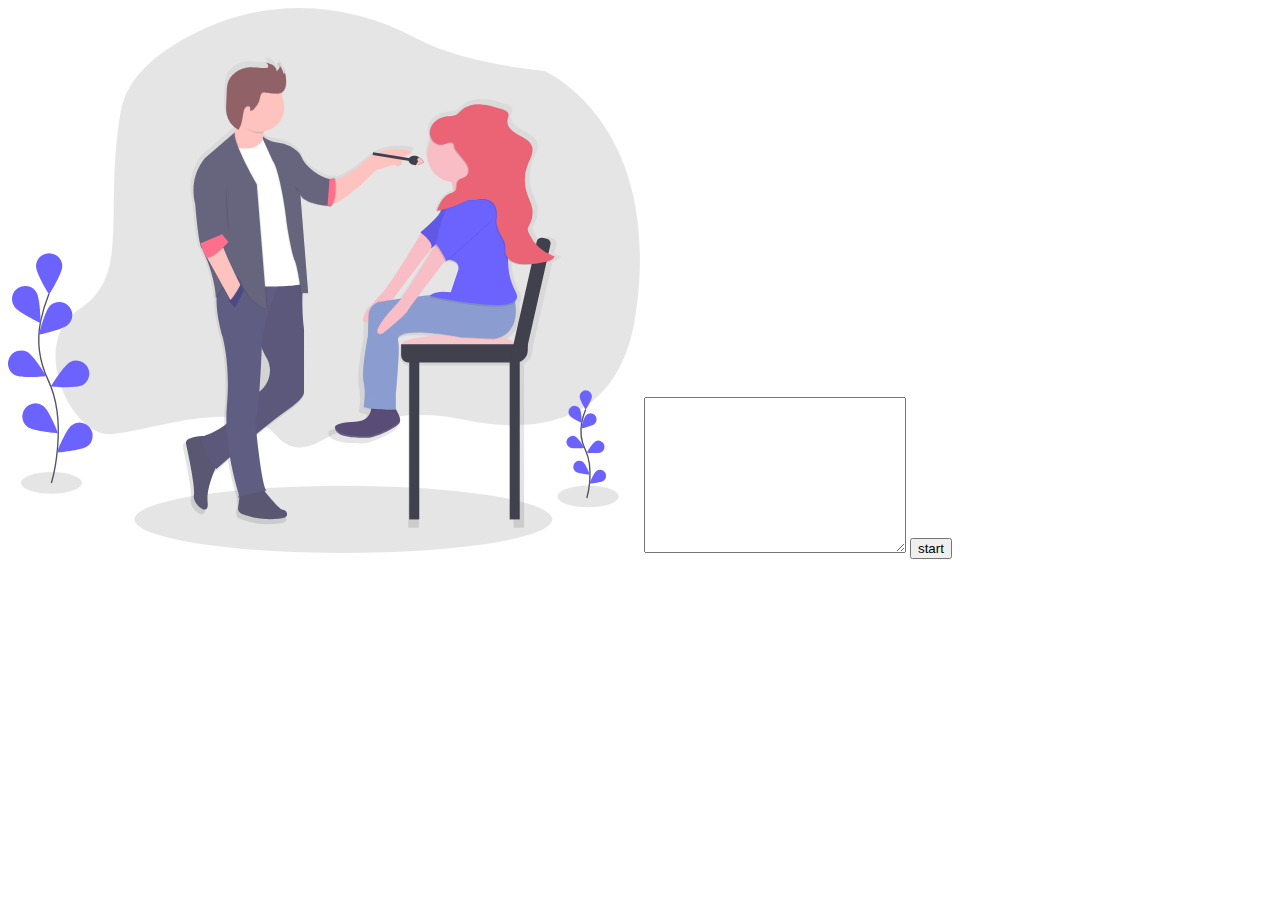
<file: essai.html>
<!DOCTYPE html>
<html>

<head>
   <style>
      #game {
         width: 500px;
         height: 500px;
         background-color: #ccc;
         position: relative;
      }

      #player {
         width: 50px;
         height: 50px;
         background-color: blue;
         position: absolute;
         bottom: 0;
         left: 0;
      }

      #game {
         width: 500px;
         height: 500px;
         background-color: #ccc;
         position: relative;
      }

      #player {
         width: 50px;
         height: 50px;
         background-color: blue;
         position: absolute;
         bottom: 0;
         left: 0;
      }
   </style>
</head>

<body>
   <img  src="assets/img/clients/logo-Header.svg" alt="Talking Image" style="height: 50%;width: 50%;">

   <textarea id="talkingImageText" cols="30" rows="10"></textarea>

   <button id="talkingImage">start</button>
</body>
<script>
   
   const talkingImage = document.getElementById("talkingImage");

   talkingImage.addEventListener("click", () => {
      const talkingImageT = document.getElementById("talkingImageText").value;
      const speechSynthesis = window.speechSynthesis;
      const voices = speechSynthesis.getVoices();
      const utterance = new SpeechSynthesisUtterance(`${talkingImageT}`);
      utterance.voice = voices[0];
      speechSynthesis.speak(utterance);
      console.log(talkingImageT)
   });


</script>

</html>
</file>
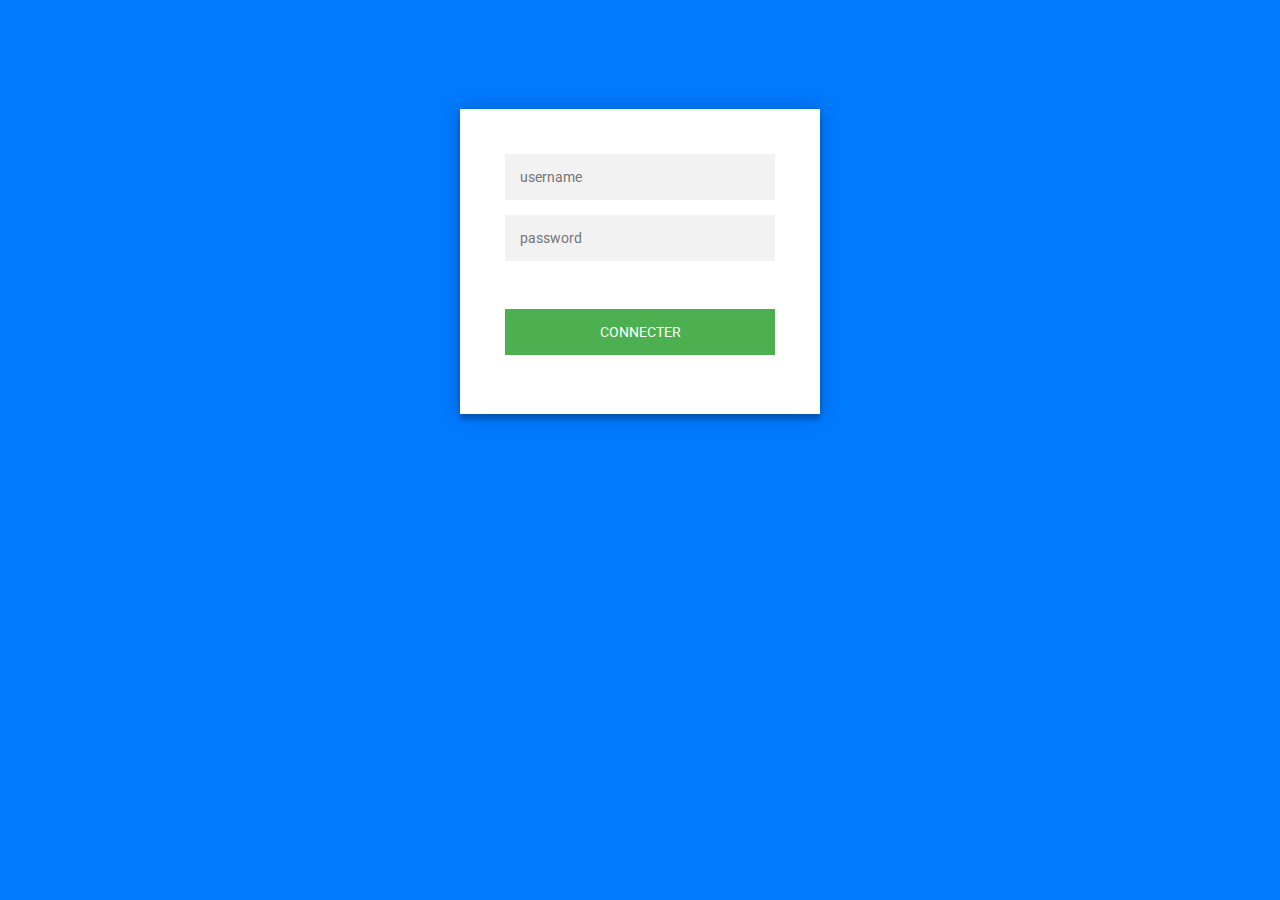
<file: loginadmin.html>
<!DOCTYPE html>
<html lang="en">
<head>
    <meta charset="UTF-8">
    <meta http-equiv="X-UA-Compatible" content="IE=edge">
    <meta name="viewport" content="width=device-width, initial-scale=1.0">
    <link rel="stylesheet" href="loginadmin.css">
    <title>Connexion</title>
    <link href="assets/img/apple-touch-icon.png" rel="apple-touch-icon">
    <link href="assets/img/favicon.svg" rel="icon">
</head>
<body>
    <div class="login-page">
        <div class="form">
          <form class="register-form">
            <input type="text" placeholder="name"/>
            <input type="password" placeholder="password"/>
            <input type="text" placeholder="email address"/>
            <button>create</button>
            <p class="message" >Already registered? <a href="#">Sign In</a></p>
           
          </form>
          <form class="login-form" id="23444" >
            <input type="text" placeholder="username"   id="idusername"/>
            <input type="password" placeholder="password"   id="idpassword"/>
            <br><br>
            <p onclick="connect()">Connecter</p>
            <p class="message" style="display: none;">Not registered? <a href="#">Create an account</a></p>
          </form>
        </div>
      </div>
      <script src="loginadmin.js"></script>
</body>
</html>
</file>
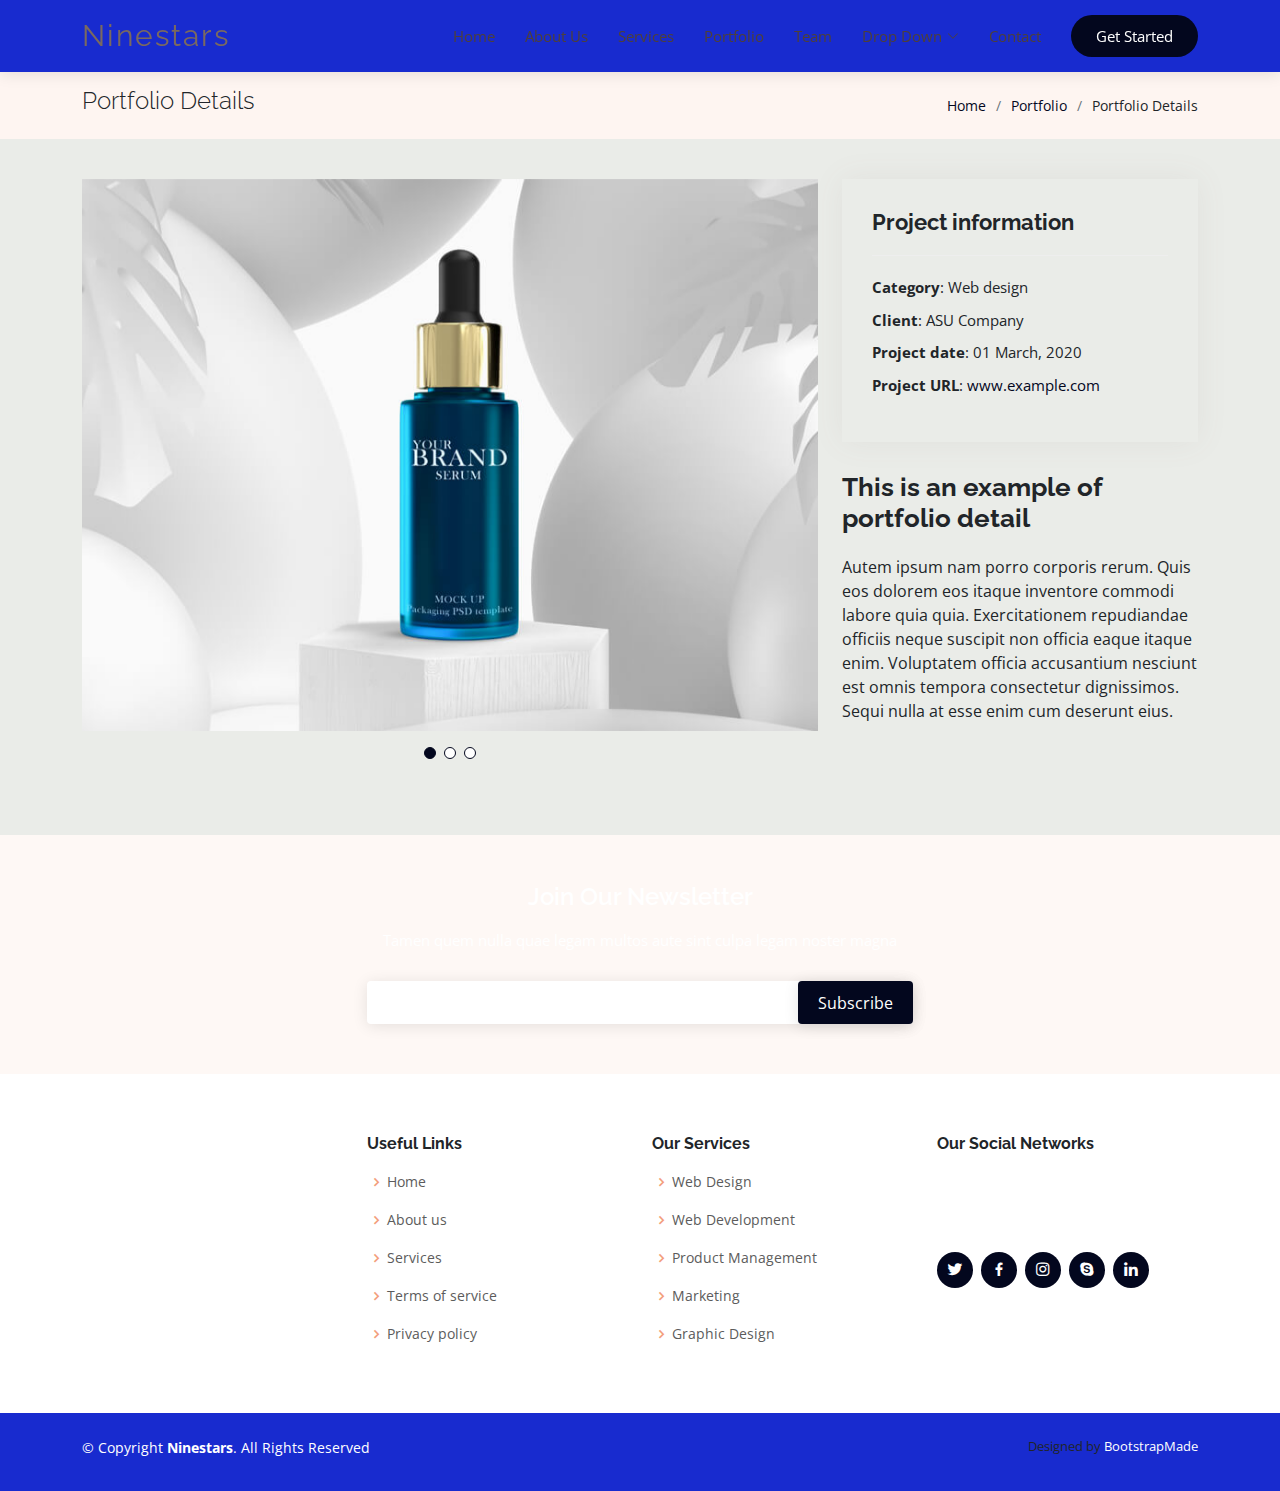
<file: portfolio-details.html>
<!DOCTYPE html>
<html lang="en">

<head>
  <meta charset="utf-8">
  <meta content="width=device-width, initial-scale=1.0" name="viewport">

  <title>Portfolio Details - Ninestars Bootstrap Template</title>
  <meta content="" name="description">
  <meta content="" name="keywords">

  <!-- Favicons -->
  <link href="assets/img/favicon.png" rel="icon">
  <link href="assets/img/apple-touch-icon.png" rel="apple-touch-icon">

  <!-- Google Fonts -->
  <link href="https://fonts.googleapis.com/css?family=Open+Sans:300,300i,400,400i,600,600i,700,700i|Raleway:300,300i,400,400i,600,600i,700,700i" rel="stylesheet">

  <!-- Vendor CSS Files -->
  <link href="assets/vendor/aos/aos.css" rel="stylesheet">
  <link href="assets/vendor/bootstrap/css/bootstrap.min.css" rel="stylesheet">
  <link href="assets/vendor/bootstrap-icons/bootstrap-icons.css" rel="stylesheet">
  <link href="assets/vendor/boxicons/css/boxicons.min.css" rel="stylesheet">
  <link href="assets/vendor/glightbox/css/glightbox.min.css" rel="stylesheet">
  <link href="assets/vendor/swiper/swiper-bundle.min.css" rel="stylesheet">

  <!-- Template Main CSS File -->
  <link href="assets/css/style.css" rel="stylesheet">

  <!-- =======================================================
  * Template Name: Ninestars - v4.10.0
  * Template URL: https://bootstrapmade.com/ninestars-free-bootstrap-3-theme-for-creative/
  * Author: BootstrapMade.com
  * License: https://bootstrapmade.com/license/
  ======================================================== -->
</head>

<body>

  <!-- ======= Header ======= -->
  <header id="header" class="fixed-top d-flex align-items-center">
    <div class="container d-flex align-items-center justify-content-between">

      <div class="logo">
        <h1 class="text-light"><a href="index.html"><span>Ninestars</span></a></h1>
        <!-- Uncomment below if you prefer to use an image logo -->
        <!-- <a href="index.html"><img src="assets/img/logo.png" alt="" class="img-fluid"></a>-->
      </div>

      <nav id="navbar" class="navbar">
        <ul>
          <li><a class="nav-link scrollto " href="#hero">Home</a></li>
          <li><a class="nav-link scrollto" href="#about">About Us</a></li>
          <li><a class="nav-link scrollto" href="#services">Services</a></li>
          <li><a class="nav-link scrollto" href="#portfolio">Portfolio</a></li>
          <li><a class="nav-link scrollto" href="#team">Team</a></li>
          <li class="dropdown"><a href="#"><span>Drop Down</span> <i class="bi bi-chevron-down"></i></a>
            <ul>
              <li><a href="#">Drop Down 1</a></li>
              <li class="dropdown"><a href="#"><span>Deep Drop Down</span> <i class="bi bi-chevron-right"></i></a>
                <ul>
                  <li><a href="#">Deep Drop Down 1</a></li>
                  <li><a href="#">Deep Drop Down 2</a></li>
                  <li><a href="#">Deep Drop Down 3</a></li>
                  <li><a href="#">Deep Drop Down 4</a></li>
                  <li><a href="#">Deep Drop Down 5</a></li>
                </ul>
              </li>
              <li><a href="#">Drop Down 2</a></li>
              <li><a href="#">Drop Down 3</a></li>
              <li><a href="#">Drop Down 4</a></li>
            </ul>
          </li>
          <li><a class="nav-link scrollto" href="#contact">Contact</a></li>
          <li><a class="getstarted scrollto" href="#about">Get Started</a></li>
        </ul>
        <i class="bi bi-list mobile-nav-toggle"></i>
      </nav><!-- .navbar -->

    </div>
  </header><!-- End Header -->

  <main id="main">

    <!-- ======= Breadcrumbs Section ======= -->
    <section class="breadcrumbs">
      <div class="container">

        <div class="d-flex justify-content-between align-items-center">
          <h2>Portfolio Details</h2>
          <ol>
            <li><a href="index.html">Home</a></li>
            <li><a href="portfolio.html">Portfolio</a></li>
            <li>Portfolio Details</li>
          </ol>
        </div>

      </div>
    </section><!-- Breadcrumbs Section -->

    <!-- ======= Portfolio Details Section ======= -->
    <section id="portfolio-details" class="portfolio-details">
      <div class="container">

        <div class="row gy-4">

          <div class="col-lg-8">
            <div class="portfolio-details-slider swiper">
              <div class="swiper-wrapper align-items-center">

                <div class="swiper-slide">
                  <img src="assets/img/portfolio/portfolio-1.jpg" alt="">
                </div>

                <div class="swiper-slide">
                  <img src="assets/img/portfolio/portfolio-2.jpg" alt="">
                </div>

                <div class="swiper-slide">
                  <img src="assets/img/portfolio/portfolio-3.jpg" alt="">
                </div>

              </div>
              <div class="swiper-pagination"></div>
            </div>
          </div>

          <div class="col-lg-4">
            <div class="portfolio-info">
              <h3>Project information</h3>
              <ul>
                <li><strong>Category</strong>: Web design</li>
                <li><strong>Client</strong>: ASU Company</li>
                <li><strong>Project date</strong>: 01 March, 2020</li>
                <li><strong>Project URL</strong>: <a href="#">www.example.com</a></li>
              </ul>
            </div>
            <div class="portfolio-description">
              <h2>This is an example of portfolio detail</h2>
              <p>
                Autem ipsum nam porro corporis rerum. Quis eos dolorem eos itaque inventore commodi labore quia quia. Exercitationem repudiandae officiis neque suscipit non officia eaque itaque enim. Voluptatem officia accusantium nesciunt est omnis tempora consectetur dignissimos. Sequi nulla at esse enim cum deserunt eius.
              </p>
            </div>
          </div>

        </div>

      </div>
    </section><!-- End Portfolio Details Section -->

  </main><!-- End #main -->

  <!-- ======= Footer ======= -->
  <footer id="footer">

    <div class="footer-newsletter">
      <div class="container">
        <div class="row justify-content-center">
          <div class="col-lg-6">
            <h4>Join Our Newsletter</h4>
            <p>Tamen quem nulla quae legam multos aute sint culpa legam noster magna</p>
            <form action="" method="post">
              <input type="email" name="email"><input type="submit" value="Subscribe">
            </form>
          </div>
        </div>
      </div>
    </div>

    <div class="footer-top">
      <div class="container">
        <div class="row">

          <div class="col-lg-3 col-md-6 footer-contact">
            <h3>Ninestars</h3>
            <p>
              A108 Adam Street <br>
              New York, NY 535022<br>
              United States <br><br>
              <strong>Phone:</strong> +1 5589 55488 55<br>
              <strong>Email:</strong> info@example.com<br>
            </p>
          </div>

          <div class="col-lg-3 col-md-6 footer-links">
            <h4>Useful Links</h4>
            <ul>
              <li><i class="bx bx-chevron-right"></i> <a href="#">Home</a></li>
              <li><i class="bx bx-chevron-right"></i> <a href="#">About us</a></li>
              <li><i class="bx bx-chevron-right"></i> <a href="#">Services</a></li>
              <li><i class="bx bx-chevron-right"></i> <a href="#">Terms of service</a></li>
              <li><i class="bx bx-chevron-right"></i> <a href="#">Privacy policy</a></li>
            </ul>
          </div>

          <div class="col-lg-3 col-md-6 footer-links">
            <h4>Our Services</h4>
            <ul>
              <li><i class="bx bx-chevron-right"></i> <a href="#">Web Design</a></li>
              <li><i class="bx bx-chevron-right"></i> <a href="#">Web Development</a></li>
              <li><i class="bx bx-chevron-right"></i> <a href="#">Product Management</a></li>
              <li><i class="bx bx-chevron-right"></i> <a href="#">Marketing</a></li>
              <li><i class="bx bx-chevron-right"></i> <a href="#">Graphic Design</a></li>
            </ul>
          </div>

          <div class="col-lg-3 col-md-6 footer-links">
            <h4>Our Social Networks</h4>
            <p>Cras fermentum odio eu feugiat lide par naso tierra videa magna derita valies</p>
            <div class="social-links mt-3">
              <a href="#" class="twitter"><i class="bx bxl-twitter"></i></a>
              <a href="#" class="facebook"><i class="bx bxl-facebook"></i></a>
              <a href="#" class="instagram"><i class="bx bxl-instagram"></i></a>
              <a href="#" class="google-plus"><i class="bx bxl-skype"></i></a>
              <a href="#" class="linkedin"><i class="bx bxl-linkedin"></i></a>
            </div>
          </div>

        </div>
      </div>
    </div>

    <div class="container py-4">
      <div class="copyright">
        &copy; Copyright <strong><span>Ninestars</span></strong>. All Rights Reserved
      </div>
      <div class="credits">
        <!-- All the links in the footer should remain intact. -->
        <!-- You can delete the links only if you purchased the pro version. -->
        <!-- Licensing information: https://bootstrapmade.com/license/ -->
        <!-- Purchase the pro version with working PHP/AJAX contact form: https://bootstrapmade.com/ninestars-free-bootstrap-3-theme-for-creative/ -->
        Designed by <a href="https://bootstrapmade.com/">BootstrapMade</a>
      </div>
    </div>
  </footer><!-- End Footer -->

  <a href="#" class="back-to-top d-flex align-items-center justify-content-center"><i class="bi bi-arrow-up-short"></i></a>

  <!-- Vendor JS Files -->
  <script src="assets/vendor/aos/aos.js"></script>
  <script src="assets/vendor/bootstrap/js/bootstrap.bundle.min.js"></script>
  <script src="assets/vendor/glightbox/js/glightbox.min.js"></script>
  <script src="assets/vendor/isotope-layout/isotope.pkgd.min.js"></script>
  <script src="assets/vendor/swiper/swiper-bundle.min.js"></script>
  <script src="assets/vendor/php-email-form/validate.js"></script>

  <!-- Template Main JS File -->
  <script src="assets/js/main.js"></script>

</body>

</html>
</file>
<file: loginadmin.css>
@import url(https://fonts.googleapis.com/css?family=Roboto:300);

.login-page {
  width: 360px;
  padding: 8% 0 0;
  margin: auto;
}
.form {
  position: relative;
  z-index: 1;
  background: #FFFFFF;
  max-width: 360px;
  margin: 0 auto 100px;
  padding: 45px;
  text-align: center;
  box-shadow: 0 0 20px 0 rgba(0, 0, 0, 0.2), 0 5px 5px 0 rgba(0, 0, 0, 0.24);
}
.form input {
  font-family: "Roboto", sans-serif;
  outline: 0;
  background: #f2f2f2;
  width: 100%;
  border: 0;
  margin: 0 0 15px;
  padding: 15px;
  box-sizing: border-box;
  font-size: 14px;
}
.form p {
  font-family: "Roboto", sans-serif;
  text-transform: uppercase;
  outline: 0;
  background: #4CAF50;
 
  border: 0;
  padding: 15px;
  color: #FFFFFF;
  font-size: 14px;
  -webkit-transition: all 0.3 ease;
  transition: all 0.3 ease;
  cursor: pointer;
}
.form p:hover,.form p:active,.form p:focus {
  background: #43A047;
}
.form .message {
  margin: 15px 0 0;
  color: #b3b3b3;
  font-size: 12px;
}
.form .message a {
  color: #4CAF50;
  text-decoration: none;
}
.form .register-form {
  display: none;
}
.container {
  position: relative;
  z-index: 1;
  max-width: 300px;
  margin: 0 auto;
}
.container:before, .container:after {
  content: "";
  display: block;
  clear: both;
}
.container .info {
  margin: 50px auto;
  text-align: center;
}
.container .info h1 {
  margin: 0 0 15px;
  padding: 0;
  font-size: 36px;
  font-weight: 300;
  color: #1a1a1a;
}
.container .info span {
  color: #4d4d4d;
  font-size: 12px;
}
.container .info span a {
  color: #000000;
  text-decoration: none;
}
.container .info span .fa {
  color: #EF3B3A;
}
body {
  background: #007aff; /* fallback for old browsers */
  background: #007aff;
  font-family: "Roboto", sans-serif;
  -webkit-font-smoothing: antialiased;
  -moz-osx-font-smoothing: grayscale;      
}
</file>
<file: assets/css/style.css>
/*--------------------------------------------------------------
# General
--------------------------------------------------------------*/


body {
  font-family: "Open Sans", sans-serif;
  color: #212529;
}

a {
  color: #03071e;
  text-decoration: none;
}

a:hover {
  color: #ef7f4d;
  text-decoration: none;
}

h1,
h2,
h3,
h4,
h5,
h6,
.font-primary {
  font-family: "Raleway", sans-serif;
}

/*--------------------------------------------------------------
# Back to top button
--------------------------------------------------------------*/
.back-to-top {
  position: fixed;
  visibility: hidden;
  opacity: 0;
  right: 15px;
  bottom: 15px;
  z-index: 99999;
  background: #03071e;
  width: 40px;
  height: 40px;
  border-radius: 4px;
  transition: all 0.4s;
}

.back-to-top i {
  font-size: 24px;
  color: #fff;
  line-height: 0;
}

.back-to-top:hover {
  background: #ee7843;
  color: #fff;
}

.back-to-top.active {
  visibility: visible;
  opacity: 1;
}

/*--------------------------------------------------------------
# Disable aos animation delay on mobile devices
--------------------------------------------------------------*/
@media screen and (max-width: 768px) {
  [data-aos-delay] {
    transition-delay: 0 !important;
  }
}

/*--------------------------------------------------------------
# Header
--------------------------------------------------------------*/
#header {
  height: 72px;
  transition: all 0.5s;
  z-index: 997;
  transition: all 0.5s;
  background: #182bcf;
  box-shadow: 0px 2px 15px rgba(0, 0, 0, 0.1);
}

#header .logo h1 {
  font-size: 30px;
  margin: 0;
  line-height: 1;
  font-weight: 400;
  letter-spacing: 2px;
}

#header .logo h1 a,
#header .logo h1 a:hover {
  color: #7a6960;
  text-decoration: none;
}

#header .logo img {
  padding: 0;
  margin: 0;
  max-height: 40px;
}

#main {
  margin-top: 72px;
  background-color: #eaece8;
}

/*--------------------------------------------------------------
# Navigation Menu
--------------------------------------------------------------*/
/**
* Desktop Navigation 
*/
.navbar {
  padding: 0;
}

.navbar ul {
  margin: 0;
  padding: 0;
  display: flex;
  list-style: none;
  align-items: center;
}

.navbar li {
  position: relative;
}

.navbar a,
.navbar a:focus {
  display: flex;
  align-items: center;
  justify-content: space-between;
  padding: 10px 0 10px 30px;
  font-size: 15px;
  color: #4e4039;
  white-space: nowrap;
  transition: 0.3s;
}

.navbar a i,
.navbar a:focus i {
  font-size: 12px;
  line-height: 0;
  margin-left: 5px;
}

.navbar a:hover,
.navbar .active,
.navbar .active:focus,
.navbar li:hover>a {
  color: #03071e;
}

.navbar .getstarted,
.navbar .getstarted:focus {
  background: #03071e;
  color: #fff;
  padding: 10px 25px;
  margin-left: 30px;
  border-radius: 50px;
}

.navbar .getstarted:hover,
.navbar .getstarted:focus:hover {
  color: #fff;
  background: #ee7843;
}

.navbar .dropdown ul {
  display: block;
  position: absolute;
  left: 14px;
  top: calc(100% + 30px);
  margin: 0;
  padding: 10px 0;
  z-index: 99;
  opacity: 0;
  visibility: hidden;
  background: #fff;
  box-shadow: 0px 0px 30px rgba(127, 137, 161, 0.25);
  transition: 0.3s;
}

.navbar .dropdown ul li {
  min-width: 200px;
}

.navbar .dropdown ul a {
  padding: 10px 20px;
  font-size: 15px;
  text-transform: none;
}

.navbar .dropdown ul a i {
  font-size: 12px;
}

.navbar .dropdown ul a:hover,
.navbar .dropdown ul .active:hover,
.navbar .dropdown ul li:hover>a {
  color: #03071e;
}

.navbar .dropdown:hover>ul {
  opacity: 1;
  top: 100%;
  visibility: visible;
}

.navbar .dropdown .dropdown ul {
  top: 0;
  left: calc(100% - 30px);
  visibility: hidden;
}

.navbar .dropdown .dropdown:hover>ul {
  opacity: 1;
  top: 0;
  left: 100%;
  visibility: visible;
}

@media (max-width: 1366px) {
  .navbar .dropdown .dropdown ul {
    left: -90%;
  }

  .navbar .dropdown .dropdown:hover>ul {
    left: -100%;
  }
}

/**
* Mobile Navigation 
*/
.mobile-nav-toggle {
  color: #7a6960;
  font-size: 28px;
  cursor: pointer;
  display: none;
  line-height: 0;
  transition: 0.5s;
}

.mobile-nav-toggle.bi-x {
  color: #fff;
}

@media (max-width: 991px) {
  .mobile-nav-toggle {
    display: block;
  }

  .navbar ul {
    display: none;
  }
}

.navbar-mobile {
  position: fixed;
  overflow: hidden;
  top: 0;
  right: 0;
  left: 0;
  bottom: 0;
  background: rgba(78, 64, 57, 0.9);
  transition: 0.3s;
}

.navbar-mobile .mobile-nav-toggle {
  position: absolute;
  top: 15px;
  right: 15px;
}

.navbar-mobile ul {
  display: block;
  position: absolute;
  top: 55px;
  right: 15px;
  bottom: 15px;
  left: 15px;
  padding: 10px 0;
  background-color: #fff;
  overflow-y: auto;
  transition: 0.3s;
}

.navbar-mobile a,
.navbar-mobile a:focus {
  padding: 10px 20px;
  font-size: 15px;
  color: #7a6960;
}

.navbar-mobile a:hover,
.navbar-mobile .active,
.navbar-mobile li:hover>a {
  color: #03071e;
}

.navbar-mobile .getstarted,
.navbar-mobile .getstarted:focus {
  margin: 15px;
}

.navbar-mobile .dropdown ul {
  position: static;
  display: none;
  margin: 10px 20px;
  padding: 10px 0;
  z-index: 99;
  opacity: 1;
  visibility: visible;
  background: #fff;
  box-shadow: 0px 0px 30px rgba(127, 137, 161, 0.25);
}

.navbar-mobile .dropdown ul li {
  min-width: 200px;
}

.navbar-mobile .dropdown ul a {
  padding: 10px 20px;
}

.navbar-mobile .dropdown ul a i {
  font-size: 12px;
}

.navbar-mobile .dropdown ul a:hover,
.navbar-mobile .dropdown ul .active:hover,
.navbar-mobile .dropdown ul li:hover>a {
  color: #03071e;
}

.navbar-mobile .dropdown>.dropdown-active {
  display: block;
}

/*--------------------------------------------------------------
# Hero Section
--------------------------------------------------------------*/
#hero {
  width: 100%;
  height: 70vh;
  margin: 0px 0 -72px 0;
}


#hero h1 {
  margin: 0;
  font-size: 48px;
  font-weight: 700;
  line-height: 56px;
  color: #4e4039;
}

#hero h2 {
  color: #a08f86;
  margin: 15px 0 0 0;
  font-size: 24px;
}

#hero .btn-get-started {
  font-family: "Raleway", sans-serif;
  font-weight: 500;
  font-size: 16px;
  letter-spacing: 1px;
  display: inline-block;
  padding: 8px 28px;
  border-radius: 3px;
  transition: 0.5s;
  margin-top: 30px;
  color: #fff;
  background: #03071e;
}

#hero .btn-get-started:hover {
  background: #ef7f4d;
}

#hero .animated {
  animation: up-down 2s ease-in-out infinite alternate-reverse both;
}

@media (max-width: 991px) {
  #hero {
    height: calc(100vh - 72px);
  }

  #hero .animated {
    -webkit-animation: none;
    animation: none;
  }

  #hero .hero-img {
    text-align: center;
  }

  #hero .hero-img img {
    width: 50%;
  }
}

@media (max-width: 768px) {
  #hero h1 {
    font-size: 28px;
    line-height: 36px;
  }

  #hero h2 {
    font-size: 18px;
    line-height: 24px;
  }

  #hero .hero-img img {
    width: 70%;
  }
}

@media (max-width: 575px) {
  #hero .hero-img img {
    width: 80%;
  }
}

@media (max-height: 600px) {
  #hero {
    height: 120vh;
  }
}

@-webkit-keyframes up-down {
  0% {
    transform: translateY(10px);
  }

  100% {
    transform: translateY(-10px);
  }
}

@keyframes up-down {
  0% {
    transform: translateY(10px);
  }

  100% {
    transform: translateY(-10px);
  }
}

/*--------------------------------------------------------------
# Sections General
--------------------------------------------------------------*/
section {
  padding: 60px 0;
  overflow: hidden;
}

.section-bg {
  background-color: #fef8f5;
}

.section-title {
  text-align: center;
  padding-bottom: 30px;
}

.section-title h2 {
  font-size: 24px;
  font-weight: 700;
  padding-bottom: 0;
  line-height: 1px;
  margin-bottom: 15px;
  color: #c2b7b1;
}

.section-title p {
  padding-bottom: 15px;
  margin-bottom: 15px;
  position: relative;
  font-size: 32px;
  font-weight: 700;
  color: #4e4039;
}

.section-title p::after {
  content: "";
  position: absolute;
  display: block;
  width: 60px;
  height: 2px;
  background: #03071e;
  bottom: 0;
  left: calc(50% - 30px);
}

/*--------------------------------------------------------------
# Breadcrumbs
--------------------------------------------------------------*/
.breadcrumbs {
  padding: 15px 0;
  background-color: #fef5f1;
  min-height: 40px;
}

.breadcrumbs h2 {
  font-size: 24px;
  font-weight: 300;
}

.breadcrumbs ol {
  display: flex;
  flex-wrap: wrap;
  list-style: none;
  padding: 0;
  margin: 0;
  font-size: 14px;
}

.breadcrumbs ol li+li {
  padding-left: 10px;
}

.breadcrumbs ol li+li::before {
  display: inline-block;
  padding-right: 10px;
  color: #6c757d;
  content: "/";
}

@media (max-width: 768px) {
  .breadcrumbs .d-flex {
    display: block !important;
  }

  .breadcrumbs ol {
    display: block;
  }

  .breadcrumbs ol li {
    display: inline-block;
  }
}

/*--------------------------------------------------------------
# About
--------------------------------------------------------------*/
.about h3 {
  font-weight: 700;
  font-size: 34px;
  color: #4e4039;
}

.about h4 {
  font-size: 20px;
  font-weight: 700;
  margin-top: 5px;
  color: #7a6960;
}

.about i {
  font-size: 48px;
  margin-top: 15px;
  color: #f39e7a;
}

.about p {
  font-size: 15px;
  color: #5a6570;
}

@media (max-width: 991px) {
  .about .about-img img {
    max-width: 70%;
  }
}

@media (max-width: 767px) {
  .about .about-img img {
    max-width: 90%;
  }
}

/*--------------------------------------------------------------
# Services
--------------------------------------------------------------*/
.services .icon-box {
  padding: 30px;
  position: relative;
  overflow: hidden;
  margin: 0 0 40px 0;
  background: #fff;
  box-shadow: 0 10px 29px 0 rgba(68, 88, 144, 0.1);
  transition: all 0.3s ease-in-out;
  border-radius: 15px;
  text-align: center;
  border-bottom: 3px solid #fff;
}

.services .icon-box:hover {
  transform: translateY(-5px);
  border-color: #ef7f4d;
}

.services .icon i {
  font-size: 48px;
  line-height: 1;
  margin-bottom: 15px;
  color: #ef7f4d;
}

.services .title {
  font-weight: 700;
  margin-bottom: 15px;
  font-size: 18px;
}

.services .title a {
  color: #111;
}

.services .description {
  font-size: 15px;
  line-height: 28px;
  margin-bottom: 0;
}

/*--------------------------------------------------------------
# Portfolio
--------------------------------------------------------------*/
.portfolio .portfolio-item {
  margin-bottom: 30px;
}



@media screen and (max-width:767px) {#idtheAllProForsite{ justify-content: space-between;}}

.portfolio #portfolio-flters {
  padding: 0;
  margin: 0 0 35px 0;
  list-style: none;
  text-align: center;
}

.portfolio #portfolio-flters li {
  cursor: pointer;
  margin: 0 15px 15px 0;
  display: inline-block;
  padding: 5px;
  font-size: 16px;
  font-weight: 600;
  line-height: 20px;
  color: #212529;
  margin-bottom: 5px;
  transition: all 0.3s ease-in-out;
}

.portfolio #portfolio-flters li:hover,
.portfolio #portfolio-flters li.filter-active {
  color: #03071e;
}

.portfolio #portfolio-flters li:last-child {
  margin-right: 0;
}

.portfolio .portfolio-wrap {
  transition: 0.3s;
  position: relative;
  overflow: hidden;
  border-radius: 8px;
  z-index: 1;
}

.portfolio .portfolio-wrap::before {
  content: "";
  background: rgba(122, 105, 96, 0.6);
  position: absolute;
  left: 100%;
  right: 0;
  top: 0;
  bottom: 0;
  transition: all ease-in-out 0.3s;
  z-index: 2;
}

.portfolio .portfolio-wrap img {
  transition: 0.3s;
  position: relative;
  z-index: 1;
}

.portfolio .portfolio-wrap .portfolio-links {
  opacity: 0;
  left: 0;
  right: 0;
  top: calc(50% - 32px);
  text-align: center;
  z-index: 3;
  position: absolute;
  transition: all ease-in-out 0.3s;
}

.portfolio .portfolio-wrap .portfolio-links a {
  color: #03071e;
  margin: 0 4px;
  line-height: 0;
  background-color: #fff;
  padding-top: 6px;
  padding-right: 1px;
  border-radius: 50px;
  text-align: center;
  width: 32px;
  height: 32px;
  display: inline-block;
  transition: 0.3s;
}

.portfolio .portfolio-wrap .portfolio-links a i {
  line-height: 0;
  font-size: 20px;
}

.portfolio .portfolio-wrap .portfolio-links a:hover {
  background: #03071e;
  color: #fff;
}

.portfolio .portfolio-wrap .portfolio-info {
  opacity: 0;
  position: absolute;
  bottom: -20px;
  left: 0;
  right: 0;
  text-align: center;
  z-index: 3;
  transition: all ease-in-out 0.3s;
}

.portfolio .portfolio-wrap .portfolio-info h4 {
  font-size: 20px;
  color: #fff;
  font-weight: 600;
}

.portfolio .portfolio-wrap .portfolio-info p {
  color: #ffffff;
  font-size: 14px;
  text-transform: uppercase;
}

.portfolio .portfolio-wrap:hover::before {
  left: 0;
}

.portfolio .portfolio-wrap:hover .portfolio-links {
  opacity: 1;
  top: calc(50% - 16px);
}

.portfolio .portfolio-wrap:hover .portfolio-info {
  opacity: 1;
  bottom: 0;
}

/*--------------------------------------------------------------
# Portfolio Details
--------------------------------------------------------------*/
.portfolio-details {
  padding-top: 40px;
}

.portfolio-details .portfolio-details-slider img {
  width: 100%;

}

.portfolio-details .portfolio-details-slider .swiper-pagination {
  margin-top: 20px;
  position: relative;
}

.portfolio-details .portfolio-details-slider .swiper-pagination .swiper-pagination-bullet {
  width: 12px;
  height: 12px;
  background-color: #fff;
  opacity: 1;
  border: 1px solid #03071e;
}

.portfolio-details .portfolio-details-slider .swiper-pagination .swiper-pagination-bullet-active {
  background-color: #03071e;
}

.portfolio-details .portfolio-info {
  padding: 30px;
  box-shadow: 0px 0 30px rgba(122, 105, 96, 0.08);
}

.portfolio-details .portfolio-info h3 {
  font-size: 22px;
  font-weight: 700;
  margin-bottom: 20px;
  padding-bottom: 20px;
  border-bottom: 1px solid #eee;
}

.portfolio-details .portfolio-info ul {
  list-style: none;
  padding: 0;
  font-size: 15px;
}

.portfolio-details .portfolio-info ul li+li {
  margin-top: 10px;
}

.portfolio-details .portfolio-description {
  padding-top: 30px;
}

.portfolio-details .portfolio-description h2 {
  font-size: 26px;
  font-weight: 700;
  margin-bottom: 20px;
}

.portfolio-details .portfolio-description p {
  padding: 0;
}

/*--------------------------------------------------------------
# F.A.Q
--------------------------------------------------------------*/
.faq {
  padding: 60px 0;
}

.faq .faq-list {
  padding: 0;
  list-style: none;
}

.faq .faq-list li {
  border-bottom: 1px solid #eae7e5;
  margin-bottom: 20px;
  padding-bottom: 20px;
}

.faq .faq-list .question {
  display: block;
  position: relative;
  font-family: #03071e;
  font-size: 18px;
  line-height: 24px;
  font-weight: 400;
  font-weight: 600;
  padding-left: 25px;
  cursor: pointer;
  color: #c54811;
  transition: 0.3s;
}

.faq .faq-list i {
  font-size: 16px;
  position: absolute;
  left: 0;
  top: -2px;
}

.faq .faq-list p {
  margin-bottom: 0;
  padding: 10px 0 0 25px;
}

.faq .faq-list .icon-show {
  display: none;
}

.faq .faq-list .collapsed {
  color: #343a40;
}

.faq .faq-list .collapsed:hover {
  color: #03071e;
}

.faq .faq-list .collapsed .icon-show {
  display: inline-block;
  transition: 0.6s;
}

.faq .faq-list .collapsed .icon-close {
  display: none;
  transition: 0.6s;
}

/*--------------------------------------------------------------
# Team
--------------------------------------------------------------*/
.team {
  background: #fff;
  padding: 60px 0;
}

.team .member {
  text-align: center;
  margin-bottom: 20px;
  background: #343a40;
  position: relative;
  overflow: hidden;
}

.team .member .member-info {
  opacity: 0;
  position: absolute;
  bottom: 0;
  top: 0;
  left: 0;
  right: 0;
  transition: 0.2s;
}

.team .member .member-info-content {
  position: absolute;
  left: 50px;
  right: 0;
  bottom: 0;
  transition: bottom 0.4s;
}

.team .member .member-info-content h4 {
  font-weight: 700;
  margin-bottom: 2px;
  font-size: 18px;
  color: #fff;
}

.team .member .member-info-content span {
  font-style: italic;
  display: block;
  font-size: 13px;
  color: #fff;
}

.team .member .social {
  position: absolute;
  left: -50px;
  top: 0;
  bottom: 0;
  width: 50px;
  transition: left ease-in-out 0.3s;
  background: rgba(78, 64, 57, 0.6);
  text-align: center;
}

.team .member .social a {
  transition: color 0.3s;
  display: block;
  color: #fff;
  margin-top: 15px;
}

.team .member .social a:hover {
  color: #03071e;
}

.team .member .social i {
  font-size: 18px;
  margin: 0 2px;
}

.team .member:hover .member-info {
  background: linear-gradient(0deg, rgba(78, 64, 57, 0.95) 0%, rgba(78, 64, 57, 0.95) 15%, rgba(255, 255, 255, 0) 100%);
  opacity: 1;
  transition: 0.4s;
}

.team .member:hover .member-info-content {
  bottom: 30px;
  transition: bottom 0.4s;
}

.team .member:hover .social {
  left: 0;
  transition: left ease-in-out 0.3s;
}

/*--------------------------------------------------------------
# Clients
--------------------------------------------------------------*/
.clients .clients-slider .swiper-slide img {
  opacity: 0.5;
  transition: 0.3s;
}

.clients .clients-slider .swiper-slide img:hover {
  opacity: 1;
}

.clients .clients-slider .swiper-pagination {
  margin-top: 20px;
  position: relative;
}

.clients .clients-slider .swiper-pagination .swiper-pagination-bullet {
  width: 12px;
  height: 12px;
  background-color: #fff;
  opacity: 1;
  border: 1px solid #03071e;
}

.clients .clients-slider .swiper-pagination .swiper-pagination-bullet-active {
  background-color: #03071e;
}

/*--------------------------------------------------------------
# Contact Us
--------------------------------------------------------------*/
.contact .info {
  border-top: 3px solid #03071e;
  border-bottom: 3px solid #03071e;
  padding: 30px;
  background: #fff;
  width: 100%;
  box-shadow: 0 0 24px 0 rgba(0, 0, 0, 0.12);
}

.contact .info i {
  font-size: 20px;
  color: #03071e;
  float: left;
  width: 44px;
  height: 44px;
  background: #fdf1ec;
  display: flex;
  justify-content: center;
  align-items: center;
  border-radius: 50px;
  transition: all 0.3s ease-in-out;
}

.contact .info h4 {
  padding: 0 0 0 60px;
  font-size: 22px;
  font-weight: 600;
  margin-bottom: 5px;
  color: #7a6960;
}

.contact .info p {
  padding: 0 0 10px 60px;
  margin-bottom: 20px;
  font-size: 14px;
  color: #ab9d95;
}

.contact .info .email p {
  padding-top: 5px;
}

.contact .info .social-links {
  padding-left: 60px;
}

.contact .info .social-links a {
  font-size: 18px;
  display: inline-block;
  background: #333;
  color: #fff;
  line-height: 1;
  padding: 8px 0;
  border-radius: 50%;
  text-align: center;
  width: 36px;
  height: 36px;
  transition: 0.3s;
  margin-right: 10px;
}

.contact .info .social-links a:hover {
  background: #03071e;
  color: #fff;
}

.contact .info .email:hover i,
.contact .info .address:hover i,
.contact .info .phone:hover i {
  background: #03071e;
  color: #fff;
}

.contact .classForm {
  width: 100%;
  border-top: 3px solid #03071e;
  border-bottom: 3px solid #03071e;
  padding: 30px;
  background: #fff;
  box-shadow: 0 0 24px 0 rgba(0, 0, 0, 0.12);
}

.contact .classForm .form-group {
  padding-bottom: 8px;
}

.contact .classForm .error-message {
  
  color: #fff;
  background: #ed3c0d;
  text-align: left;
  padding: 15px;
  font-weight: 600;
}

.contact .classForm .error-message br+br {
  margin-top: 25px;
}

.contact .classForm .sent-message {
  display: none;
  color: #fff;
  background: #18d26e;
  text-align: center;
  padding: 15px;
  font-weight: 600;
}

.contact .classForm .loading {
  display: none;
  background: #fff;
  text-align: center;
  padding: 15px;
}

.contact .classForm .loading:before {
  content: "";
  display: inline-block;
  border-radius: 50%;
  width: 24px;
  height: 24px;
  margin: 0 10px -6px 0;
  border: 3px solid #18d26e;
  border-top-color: #eee;
  -webkit-animation: animate-loading 1s linear infinite;
  animation: animate-loading 1s linear infinite;
}

.contact .classForm input,
.contact .classForm textarea {
  border-radius: 0;
  box-shadow: none;
  font-size: 14px;
}

.contact .classForm input {
  height: 44px;
}

.contact .classForm textarea {
  padding: 10px 12px;
}

.contact .classForm button[type=submit] {
  background: #03071e;
  border: 0;
  padding: 10px 24px;
  color: #fff;
  transition: 0.4s;
  border-radius: 4px;
}

.contact .classForm button[type=submit]:hover {
  background: #ef7f4d;
}

@-webkit-keyframes animate-loading {
  0% {
    transform: rotate(0deg);
  }

  100% {
    transform: rotate(360deg);
  }
}

@keyframes animate-loading {
  0% {
    transform: rotate(0deg);
  }

  100% {
    transform: rotate(360deg);
  }
}

/*--------------------------------------------------------------
# Footer
--------------------------------------------------------------*/
#footer {
  background: #007aff;
  padding: 0 0 30px 0;
  color: white;
  font-size: 14px;
  background: #182bcf;
}

#footer .footer-newsletter {
  padding: 50px 0;
  background: #fef8f5;
  text-align: center;
  font-size: 15px;
}

#footer .footer-newsletter h4 {
  font-size: 24px;
  margin: 0 0 20px 0;
  padding: 0;
  line-height: 1;
  font-weight: 600;
  color: white;
}

#footer .footer-newsletter form {
  margin-top: 30px;
  background: #fff;
  padding: 6px 10px;
  position: relative;
  border-radius: 4px;
  box-shadow: 0px 2px 15px rgba(0, 0, 0, 0.1);
  text-align: left;
}

#footer .footer-newsletter form input[type=email] {
  border: 0;
  padding: 4px 4px;
  width: calc(100% - 100px);
}

#footer .footer-newsletter form input[type=submit] {
  position: absolute;
  top: 0;
  right: 0;
  bottom: 0;
  border: 0;
  background: none;
  font-size: 16px;
  padding: 0 20px;
  background: #03071e;
  color: #fff;
  transition: 0.3s;
  border-radius: 4px;
  box-shadow: 0px 2px 15px rgba(0, 0, 0, 0.1);
}

#footer .footer-newsletter form input[type=submit]:hover {
  background: #c54811;
}

#footer .footer-top {
  padding: 60px 0 30px 0;
  background: #fff;
}

#footer .footer-top .footer-contact {
  margin-bottom: 30px;
}

#footer .footer-top .footer-contact h4 {
  font-size: 22px;
  margin: 0 0 30px 0;
  padding: 2px 0 2px 0;
  line-height: 1;
  font-weight: 700;
}

#footer .footer-top .footer-contact p {
  font-size: 14px;
  line-height: 24px;
  margin-bottom: 0;
  font-family: "Raleway", sans-serif;
  color: white;
}

#footer .footer-top h4 {
  font-size: 16px;
  font-weight: bold;
  color: #212529;
  position: relative;
  padding-bottom: 12px;
}

#footer .footer-top .footer-links {
  margin-bottom: 30px;
}

#footer .footer-top .footer-links ul {
  list-style: none;
  padding: 0;
  margin: 0;
}

#footer .footer-top .footer-links ul i {
  padding-right: 2px;
  color: #f39e7a;
  font-size: 18px;
  line-height: 1;
}

#footer .footer-top .footer-links ul li {
  padding: 10px 0;
  display: flex;
  align-items: center;
}

#footer .footer-top .footer-links ul li:first-child {
  padding-top: 0;
}

#footer .footer-top .footer-links ul a {
  color: #5c5c5c;
  transition: 0.3s;
  display: inline-block;
  line-height: 1;
}

#footer .footer-top .footer-links ul a:hover {
  text-decoration: none;
  color: #03071e;
}

#footer .footer-top .social-links a {
  font-size: 18px;
  display: inline-block;
  background: #03071e;
  color: #fff;
  line-height: 1;
  padding: 8px 0;
  margin-right: 4px;
  border-radius: 50%;
  text-align: center;
  width: 36px;
  height: 36px;
  transition: 0.3s;
}

#footer .footer-top .social-links a:hover {
  background: #ef7f4d;
  color: #fff;
  text-decoration: none;
}

#footer .copyright {
  text-align: center;
  float: left;
}

#footer .credits {
  float: right;
  text-align: center;
  font-size: 13px;
  color: #212529;
}

#footer .credits a {
  color: white;
}

@media (max-width: 575px) {

  #footer .copyright,
  #footer .credits {
    float: none;
    -moz-text-align-last: center;
    text-align-last: center;
    padding: 3px 0;
  }
}


/*--------------------------------------------------------------
# the new service add
--------------------------------------------------------------*/


#idServices .service-grid {
  background: #fcfcfc;
  cursor: pointer;
}
#idServices .service-title h4 {
  position: relative;
  display: inline-block;
}
#idServices .service-icon {
  position: relative;
}
#idServices .service-title p {
  padding: 0 190px;
  margin-bottom: 10px;
}
#idServices .about-info-text h2 {
  margin-bottom: 23px;
  text-transform: capitalize;
  font-weight: 700;
  line-height: .9;
}
#idServices .about-info-text p {
  padding: 0 100px;
  font-size: 18px;
  margin-bottom: 26px;
    position: relative;
}
#idServices .about-content p {
  margin-bottom: 0;
}
#idServices .about-info-text a {
  margin-bottom: 20px;
    position: relative;
}
#idServices .service-icon i {
  font-size: 40px;
  color: #e8bc00;
  margin-bottom: 20px;
  display: inline-block;
}
#idServices .service-wrap {
  border: 1px solid #e6e6e6;
  padding: 50px 30px;
    position: relative;
}

#idServices .service-wrap p{
    position: relative;
}

#idServices .service-wrap:hover {
  background-image: url();
  background-size: cover;
  background-position: center center;
  background-attachment: local;
  transition: all .5s;
}

#idServices .service-wrap:hover:before {
  background: rgba(0, 0, 0, 0.2901960784313726);
  position: absolute;
  height: 100%;
  width: 100%;
  left: 0px;
  content: "";
  top: 0;
  opacity: 1;
}

#idServices .service-wrap:hover h4,.service-wrap:hover p{
  color: #fff;
}
#idServices .service-wrap h4 {
  font-weight: 600;
  color: #1e2331;
  margin-bottom: 17px;
  font-size: 18px;
  text-transform: capitalize;
    position: relative;
}
#idServices .service-wrap a {
  font-size: 14px;
  font-weight: 600;
    position: relative;

}





#sectionInsection .home-5-bg {
  background: #374bbb;
  position: relative;
  background-size: cover;
 
  background-position: center center;
}

#sectionInsection .section {
  position: relative;
}

#sectionInsection .home-5-content {
z-index: 1;
position: relative;
}

#sectionInsection .bg-overlay {
  background-color: #03071e;
  opacity: 0.7;
  position: absolute;
  top: 0;
  left: 0;
  width: 100%;
}

#sectionInsection .home-center {
  display: table;
  width: 100%;
  height: 100%;
}

#sectionInsection .home-desc-center {
  display: table-cell;
  vertical-align: middle;
}

#sectionInsection .home-5-content {
  z-index: 1;
  position: relative;
}

#sectionInsection .text-white-70 {
  color: rgba(255, 255, 255, 0.8);
}

#sectionInsection .f-15 {
  font-size: 15px;
}

#sectionInsection .home-5-bg #particles-js {
  z-index: 1!important;
position: absolute;
  width: 100%;
  height: 100%;
}





.bubble {
  position: absolute;
   
  border-radius: 50%;
  box-shadow: inset 0 0 25px rgba (255, 255, 255, 0.25);
  animation: animate_4010 8s ease-in-out infinite;
}

.bubble:nth-child(2) {
  position: relative;
  zoom: 0.45;
  left: -10px;
  top: -100px;
  animation-delay: -4s;
}

.bubble:nth-child(3) {
  position: relative;
  zoom: 0.45;
  right: -80px;
  top: -300px;
  animation-delay: -6s;
}

.bubble:nth-child(4) {
  position: relative;
  zoom: 0.35;
  left: -120px;
  bottom: -200px;
  animation-delay: -3s;
}

.bubble:nth-child(5) {
  position: relative;
  zoom: 0.5;
  left: 0px;
  top: 200px;
  animation-delay: -5s;
}

@keyframes animate_4010 {
  0%,100% {
    transform: translateY(-20px);
  }

  50% {
    transform: translateY(20px);
  }
}

.bubble::before {
  content: '';
  position: absolute;
  top: 50px;
  left: 45px;
  border-radius: 50%;
  background: #fff;
  z-index: 10;
  filter: blur(2px);
}

.bubble::after {
  content: '';
  position: absolute;
  top: 80px;
  left: 80px;
  width: 20px;
  height: 20px;
  border-radius: 50%;
  background: #fff;
  z-index: 10;
  filter: blur(2px);
}

.bubble span {
  position: absolute;
  border-radius: 50%;
}

.bubble span:nth-child(1) {
  inset: 10px;
  border-left: 15px solid #0fb4ff;
  filter: blur(8px);
}

.bubble span:nth-child(2) {
  inset: 10px;
  border-right: 15px solid #ff4484;
  filter: blur(8px);
}

.bubble span:nth-child(3) {
  inset: 10px;
  border-top: 15px solid #eed600;
  filter: blur(3px);
}

.bubble span:nth-child(4) {
  inset: 30px;
  border-left: 15px solid #ff4484;
  filter: blur(12px);
}

.bubble span:nth-child(5) {
  inset: 10px;
  border-bottom: 10px solid #fff;
  filter: blur(3px);
  transform: rotate(330deg);
}


.content-103{
	background: #f3f3f3;
	padding-bottom:50px;
}

.content-103 .sercies-title{
	text-align:center;
	padding: 50px 0;
}

.service-post {
  background: #fff;
  padding: 30px;
  text-align: center;
  cursor: pointer;
  position: relative;
  z-index: 12;
  margin-bottom: 30px;
  -moz-box-shadow: 0 5px 4px -4px rgba(0, 0, 0, 0.08);
  -webkit-box-shadow: 0 5px 4px -4px rgba(0, 0, 0, 0.08);
  box-shadow: 0 5px 4px -4px rgba(0, 0, 0, 0.08);
}
.content-103 .service-content {
  position: relative;
  z-index: 13;
}
.content-103 .service-icon {
  margin: 10px 0 20px 0;
  width: 50px;
  height: 50px;
  border-radius: 25px;
  text-align: center;
  border: 2px solid #eb7a5c;
  margin-left: auto;
  margin-right: auto;
  line-height: 50px;
  -moz-transition: color, 250ms;
  -o-transition: color, 250ms;
  -webkit-transition: color, 250ms;
  transition: color, 250ms;
}
.content-103 .service-post:hover .service-icon {
  border-color: #fff;
}
.content-103 .service-icon i {
  font-size: 18px;
  color: #eb7a5c;
}
.content-103 .service-post:hover .service-icon i {
  color: #fff;
}
.content-103 .service-title {
  font-size: 16px;
  font-weight: normal;
  margin-bottom: 15px;
  -moz-transition: color, 250ms;
  -o-transition: color, 250ms;
  -webkit-transition: color, 250ms;
  transition: color, 250ms;
}
.content-103 .service-post:hover .service-title {
  color: #fff;
}
.content-103 .service-description {
  -moz-transition: color, 250ms;
  -o-transition: color, 250ms;
  -webkit-transition: color, 250ms;
  transition: color, 250ms;
}
.content-103 .service-post:hover .service-description {
  color: #fff;
}


.content-103 .service-hover {
  position: absolute;
  top: 0;
  left: 0;
  z-index: 11;
  width: 100%;
  height: 0px;
  -moz-transition: width, 250ms;
  -o-transition: width, 250ms;
  -webkit-transition: width, 250ms;
  transition: width, 250ms;
  background: #182acfa6;
   
}
/*hover-background-color effect*/
.content-103 .service-post:hover .service-hover {
  height: 100%;
}


#navbar .scrollto:hover{
  background-color: #03071e;
  padding-right: 25px;
  border-radius: 25px;
}
</file>
